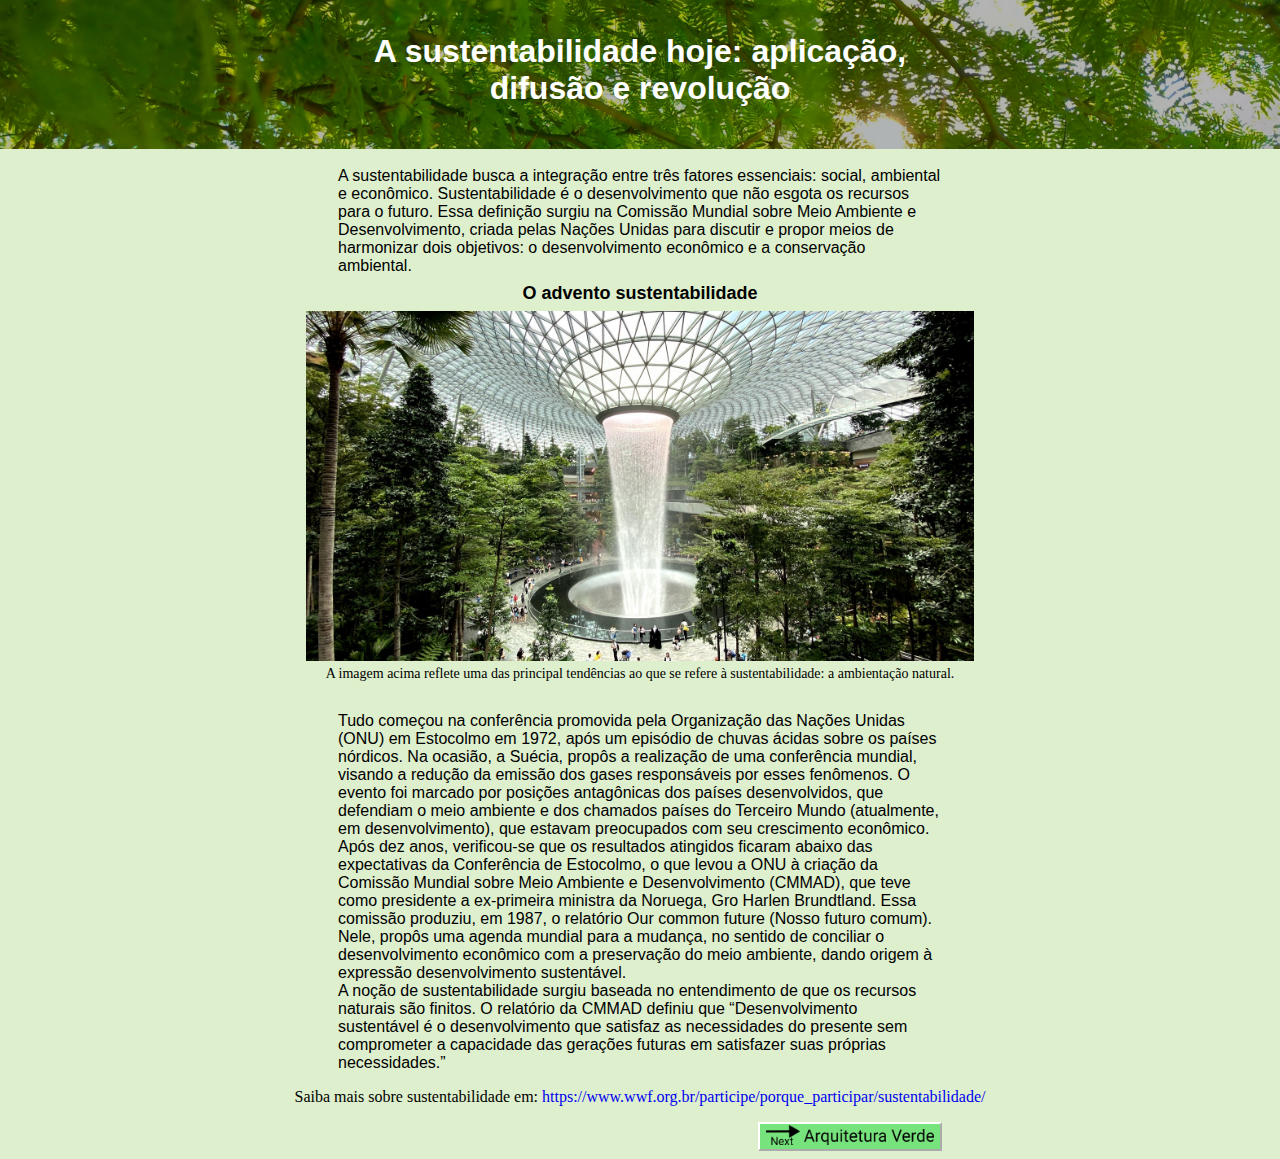
<file: index.html>
<!DOCTYPE html>
<html lang="pt-br">

<head>
    <link rel="stylesheet" type="text/css" href="./CSS/main.css">
    <link rel="shortcut icon" href="./img/icone3.png" type="image/x-icon">
    <meta charset="utf-8" />
    <title>Sustentabilidade hoje</title>
</head>

<body>
    <figure class="imagem"><img src="./img/fundo.jpg" style="width:100%"></figure>
    <h1 class="titulo">A sustentabilidade hoje: aplicação,<br> difusão e revolução</h1>
    <p class="texto" align="left">A sustentabilidade busca a integração entre três fatores essenciais:
        social, ambiental e econômico. Sustentabilidade é o desenvolvimento que não esgota os recursos para o futuro.
        Essa definição
        surgiu na Comissão Mundial sobre Meio Ambiente e Desenvolvimento, criada pelas Nações Unidas para
        discutir e propor meios de harmonizar dois objetivos: o desenvolvimento econômico e a conservação
        ambiental.</p>
</body>

<body>
    <h2 class="subtitulo">O advento sustentabilidade</h2>
    <img class="imagem1" src="./img/aeroporto-min.jpg" alt="Jewel Changi Airport de Singapura"
        title="Jewel Changi Airport">
    <p class="descrição">A imagem acima reflete uma das principal tendências ao que se refere à sustentabilidade: a
        ambientação natural.</p>
    <p class="texto1" align="left">Tudo começou na conferência promovida pela Organização das Nações Unidas (ONU) em
        Estocolmo em 1972, após um episódio de chuvas ácidas sobre os países nórdicos. Na ocasião, a Suécia, propôs a realização de uma conferência
        mundial, visando a redução da emissão dos gases responsáveis por esses fenômenos. O evento foi marcado por posições antagônicas
        dos países desenvolvidos, que defendiam o meio ambiente e dos chamados países do Terceiro Mundo
        (atualmente, em desenvolvimento), que estavam preocupados com seu crescimento econômico.<br>Após dez anos,
        verificou-se que os resultados atingidos ficaram abaixo das expectativas da Conferência de Estocolmo, o que levou a ONU à criação da Comissão Mundial
        sobre Meio Ambiente e Desenvolvimento (CMMAD), que teve como presidente a ex-primeira ministra da Noruega, Gro
        Harlen Brundtland. Essa comissão produziu, em 1987, o relatório Our common future (Nosso futuro comum). Nele, propôs uma agenda mundial para a
        mudança, no sentido de conciliar o desenvolvimento econômico com a preservação do meio ambiente, dando origem à expressão
        desenvolvimento sustentável.<br>A noção de sustentabilidade surgiu baseada no entendimento de que os recursos
        naturais são finitos. O relatório da CMMAD definiu que “Desenvolvimento sustentável é o desenvolvimento que
        satisfaz as necessidades do presente sem comprometer a capacidade das gerações futuras em satisfazer suas próprias necessidades.”</p>
    <p class="link1">Saiba mais sobre sustentabilidade em:
        <a class="link12" href="https://www.wwf.org.br/participe/porque_participar/sustentabilidade/"
            target="blank">https://www.wwf.org.br/participe/porque_participar/sustentabilidade/</a>
    </p>

    <a href="arquitetura.html">
        <button class="b3"><img class="image" src="./img/next.png">
            <img class="arq" src="img/arq.png">
        </button>
    </a>


</body>

</html>
</file>
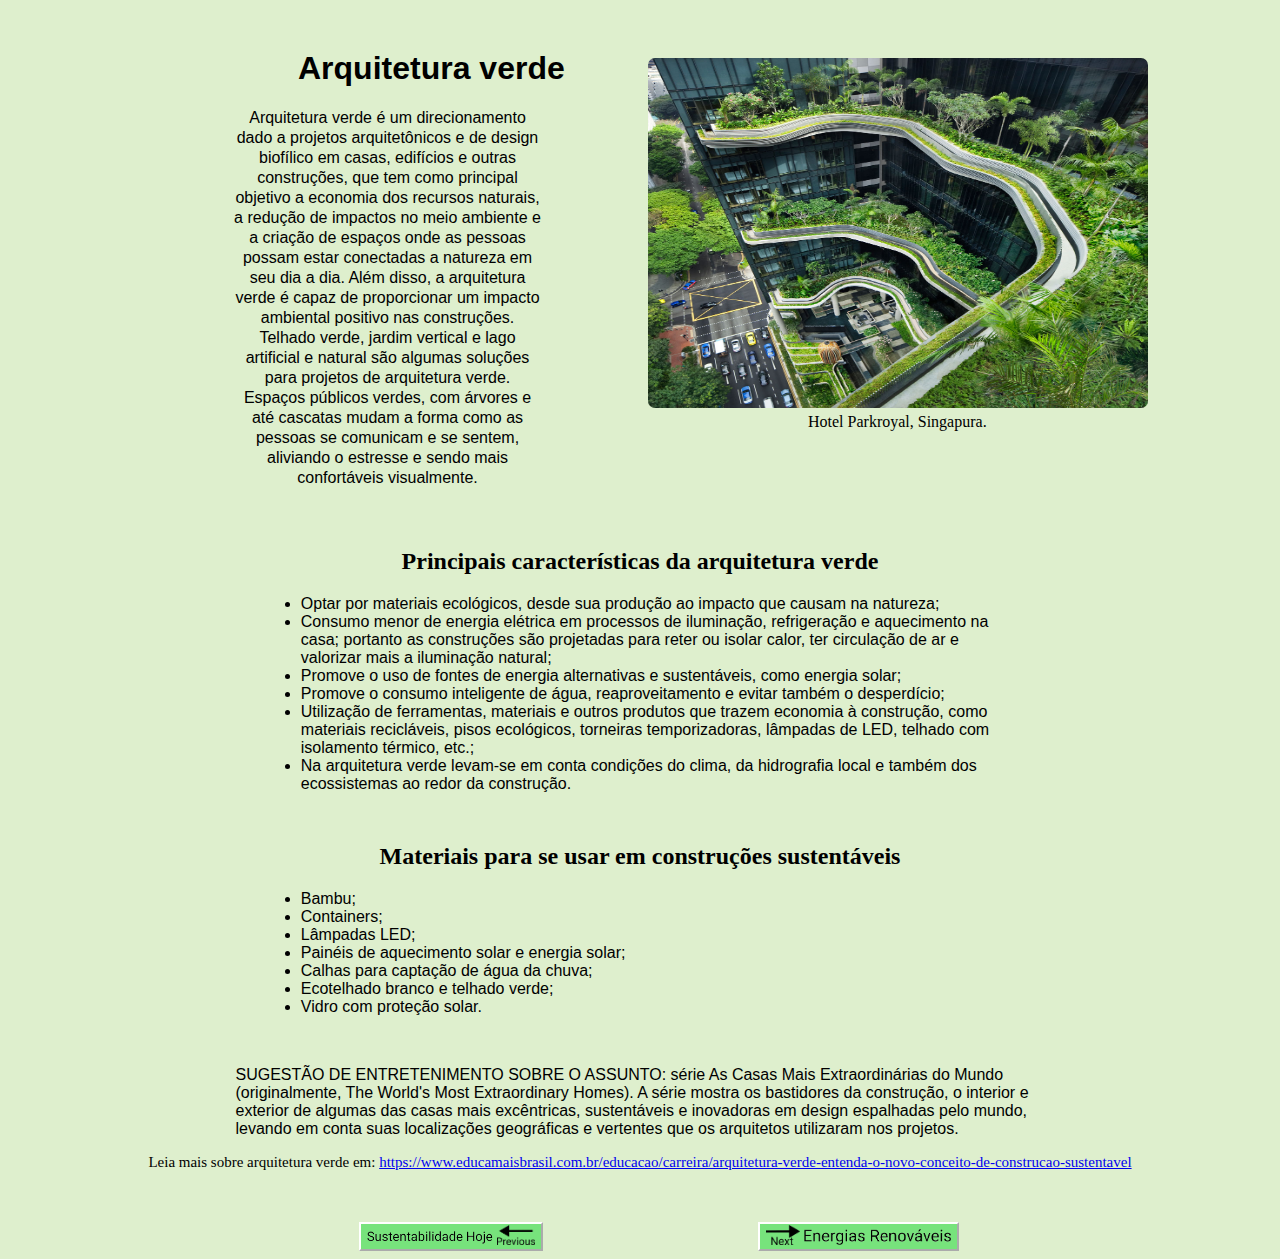
<file: arquitetura.html>
<!DOCTYPE html>
<html lang="pt-br">

<head>
    <link rel="stylesheet" type="text/css" href="./CSS/main.css">
    <link rel="shortcut icon" href="./img/icone3.png" type="image/x-icon">
    <meta charset="utf-8" />
    <title>Arquitetura verde</title>
</head>

<body>
    <h1 class="subtitulo2">Arquitetura verde</h2>
        <img class="imagem2" src="./img/arquitetura-verde-jardins-suspensos.jpg" alt="Hotel Parkroyal, Singapura."
            title="Jardins suspensos, Hotel Parkroyal."></img>
        <p class="descrição2">Hotel Parkroyal, Singapura.</p>
        <p class="texto2">Arquitetura verde é um direcionamento dado a projetos arquitetônicos e de design biofílico em
            casas, edifícios e
            outras construções, que tem como principal objetivo a economia dos recursos naturais, a redução de impactos
            no meio ambiente e a criação de espaços onde as pessoas
            possam estar conectadas a natureza em seu dia a dia. Além disso, a arquitetura verde é capaz de proporcionar
            um impacto ambiental positivo nas construções.
            Telhado verde, jardim vertical e lago artificial e natural são algumas soluções para projetos de arquitetura
            verde.
            Espaços públicos verdes, com árvores e até cascatas mudam a forma como as pessoas se comunicam e se sentem,
            aliviando o estresse e sendo mais confortáveis visualmente.</p>
        <h2 class="subtitulo3">Principais características da arquitetura verde</h2>
        <ul class="lista1">
            <li>Optar por materiais ecológicos, desde sua produção ao impacto que causam na natureza;</li>
            <li>Consumo menor de energia elétrica em processos de iluminação, refrigeração e aquecimento na casa;
                portanto as construções são projetadas para reter ou isolar calor, ter circulação de ar e valorizar mais
                a iluminação natural;</li>
            <li>Promove o uso de fontes de energia alternativas e sustentáveis, como energia solar;</li>
            <li>Promove o consumo inteligente de água, reaproveitamento e evitar também o desperdício;</li>
            <li>Utilização de ferramentas, materiais e outros produtos que trazem economia à construção, como materiais
                recicláveis, pisos ecológicos, torneiras temporizadoras, lâmpadas de LED, telhado com isolamento
                térmico, etc.;</li>
            <li>Na arquitetura verde levam-se em conta condições do clima, da hidrografia local e também dos
                ecossistemas ao redor da construção.</li>
        </ul>

        <h2 class="subtitulo4">Materiais para se usar em construções sustentáveis</h2>
        <ul class="lista2">
            <li>Bambu;</li>
            <li>Containers;</li>
            <li>Lâmpadas LED;</li>
            <li>Painéis de aquecimento solar e energia solar;</li>
            <li>Calhas para captação de água da chuva;</li>
            <li>Ecotelhado branco e telhado verde;</li>
            <li>Vidro com proteção solar.</li>
        </ul>

        <p class="sugestao1">SUGESTÃO DE ENTRETENIMENTO SOBRE O ASSUNTO: série As Casas Mais Extraordinárias do Mundo
            (originalmente, The World's Most Extraordinary Homes). A série mostra os
            bastidores da construção, o interior e exterior de algumas das casas mais excêntricas, sustentáveis e
            inovadoras em design espalhadas pelo mundo, levando em conta suas localizações geográficas e
            vertentes que os arquitetos utilizaram nos projetos.</p>
        <p class="texto5">Leia mais sobre arquitetura verde em: <a
                href="https://www.educamaisbrasil.com.br/educacao/carreira/arquitetura-verde-entenda-o-novo-conceito-de-construcao-sustentavel"
                target="blank">https://www.educamaisbrasil.com.br/educacao/carreira/arquitetura-verde-entenda-o-novo-conceito-de-construcao-sustentavel
            </a>
        </p>
        </br>
        </br>
        <a href="energia.html">
            <button class="b3"><img class="image" src="./img/next.png">
                <img class="energia" src="./img/energia.png">
            </button>
        </a>
        <a href="index.html">
            <button class="b2">
                <img class="arq" src="./img/sustentabilidade.png">
                <img class="image" src="./img/previous.png">
            </button>
        </a>
</body>

</html>
</file>
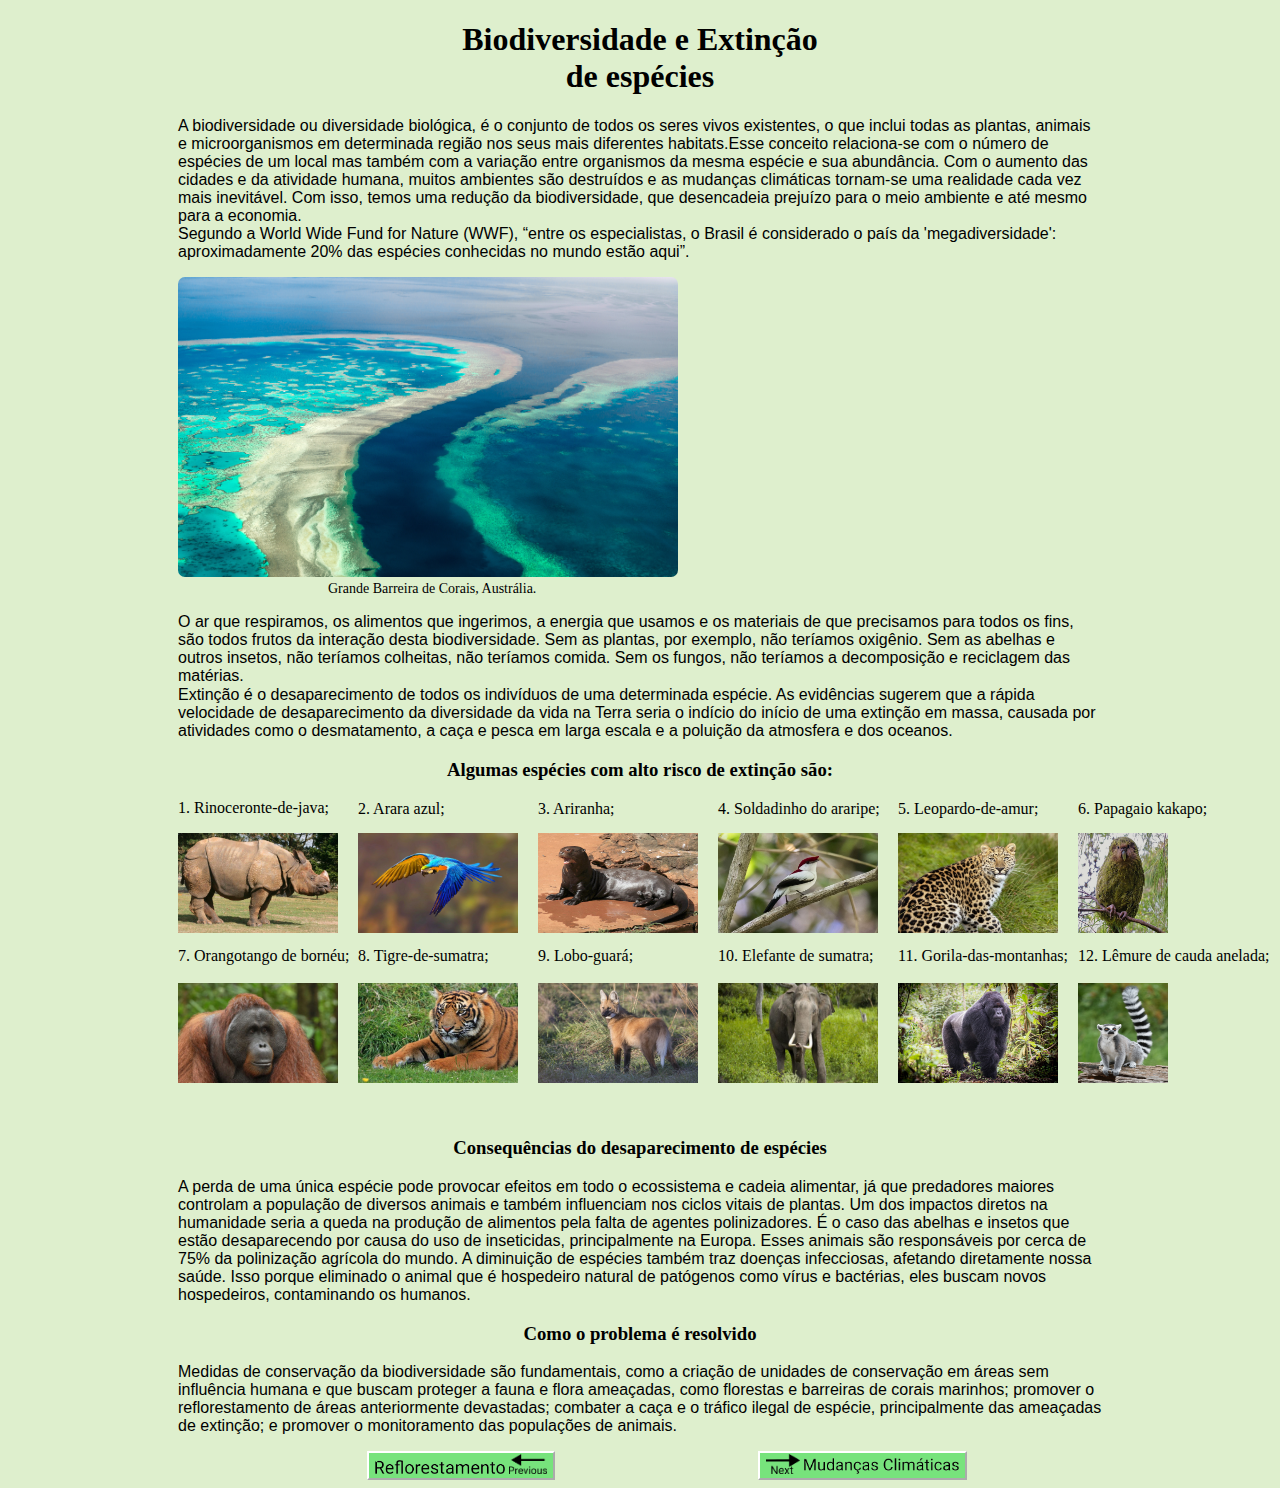
<file: biodiversidade.html>
<!DOCTYPE html>
<html lang="pt-br">

<head>
    <link rel="stylesheet" type="text/css" href="./CSS/main.css">
    <link rel="shortcut icon" href="./img/icone3.png" type="image/x-icon">
    <meta charset="utf-8" />
    <title>Biodiversidade</title>
</head>

<body>
    <h1 class="titulo2">Biodiversidade e Extinção </br> de espécies</h1>

    <p class="texto3">A biodiversidade ou diversidade biológica, é o conjunto de todos os seres vivos existentes, o que
        inclui todas as plantas, animais e microorganismos em determinada região nos seus mais diferentes habitats.Esse
        conceito relaciona-se com o número de espécies de um local mas também com a variação entre organismos da mesma
        espécie e sua abundância.
        Com o aumento das cidades e da atividade humana, muitos ambientes são destruídos e as mudanças climáticas
        tornam-se uma realidade cada vez mais inevitável. Com isso, temos uma redução da biodiversidade, que desencadeia
        prejuízo para o meio ambiente e até mesmo para a economia.
        </br>Segundo a World Wide Fund for Nature (WWF), “entre os especialistas, o Brasil é considerado o país da
        'megadiversidade': aproximadamente 20% das espécies conhecidas no mundo estão aqui”.
    </p>

    <img class="barreira" src="./img/grande-barreira.jpg">

    <p class="descrição11">Grande Barreira de Corais, Austrália.</p>

    <iframe class="video3" width="560" height="315" src="https://www.youtube.com/embed/o6aLeHxP9cQ"
        title="YouTube video player" frameborder="0"
        allow="accelerometer; autoplay; clipboard-write; encrypted-media; gyroscope; picture-in-picture"
        allowfullscreen>
    </iframe>

    <p class="texto3">O ar que respiramos, os alimentos que ingerimos, a energia que usamos e os materiais de que
        precisamos para todos
        os fins, são todos frutos da interação desta biodiversidade. Sem as plantas, por exemplo, não teríamos oxigênio.
        Sem as abelhas e outros insetos, não teríamos colheitas, não teríamos comida. Sem os fungos, não teríamos a
        decomposição e reciclagem das matérias.
    </p>

    <p class="texto32">
        Extinção é o desaparecimento de todos os indivíduos de uma determinada espécie. As evidências sugerem que a
        rápida velocidade de desaparecimento da diversidade da vida na Terra seria o indício do início de uma extinção
        em massa, causada por atividades como o desmatamento, a caça e pesca em larga escala e a poluição da atmosfera e
        dos oceanos.
    </p>

    <h3 class="titulo2">Algumas espécies com alto risco de extinção são:</h3>
    <p class="nome1">1. Rinoceronte-de-java;</p>
    <img class="animal1" src="./img/rinoceronte-de-java.jpg">
    <p class="nome2">2. Arara azul;</p>
    <img class="animal2" src="./img/arara-azul.jpg">
    <p class="nome3">3. Ariranha;</p>
    <img class="animal3" src="./img/ariranha.jpg">
    <p class="nome4">4. Soldadinho do araripe;</p>
    <img class="animal4" src="./img/soldadinho-do-araripe.jpg">
    <p class="nome5">5. Leopardo-de-amur;</p>
    <img class="animal5" src="./img/leopardo-amur.jpg">
    <p class="nome6">6. Papagaio kakapo;</p>
    <img class="animal6" src="./img/kakapo.png">
    <p class="nome7">7. Orangotango de bornéu;</p>
    <img class="animal7" src="./img/orangotango-de-bornéu.jpg">
    <p class="nome8">8. Tigre-de-sumatra;</p>
    <img class="animal8" src="./img/tigre-de-sumatra.jpeg">
    <p class="nome9">9. Lobo-guará;</p>
    <img class="animal9" src="./img/lobo-guara.jpg">
    <p class="nome10">10. Elefante de sumatra;</p>
    <img class="animal10" src="./img/elefante-de-sumatra.jpg">
    <p class="nome11">11. Gorila-das-montanhas;</p>
    <img class="animal11" src="./img/gorila-da-montanha.jpg">
    <p class="nome12">12. Lêmure de cauda anelada;</p>
    <img class="animal12" src="./img/lemure.jpg">

    <h3 class="titulo4">Consequências do desaparecimento de espécies</h3>
    <p class="texto3">A perda de uma única espécie pode provocar efeitos em todo o ecossistema e cadeia alimentar, já
        que predadores maiores controlam a população de diversos animais e também influenciam nos ciclos vitais de
        plantas. Um dos impactos diretos na humanidade seria a queda na produção de alimentos pela falta de agentes
        polinizadores. É o caso das abelhas e insetos que estão desaparecendo por causa do uso de inseticidas,
        principalmente na Europa. Esses
        animais são responsáveis por cerca de 75% da polinização agrícola do mundo.
        A diminuição de espécies também traz doenças infecciosas, afetando diretamente nossa saúde. Isso porque
        eliminado o animal que é hospedeiro natural de patógenos como vírus e bactérias, eles buscam novos hospedeiros,
        contaminando os humanos.
    </p>

    <h3 class="titulo5">Como o problema é resolvido</h3>
    <p class="texto3">Medidas de conservação da biodiversidade são fundamentais, como a criação de unidades de
        conservação em áreas sem influência
        humana e que buscam proteger a fauna e flora ameaçadas, como florestas e barreiras de corais marinhos; promover
        o reflorestamento de áreas anteriormente devastadas; combater a
        caça e o tráfico ilegal de espécie, principalmente das ameaçadas de extinção; e promover o monitoramento das
        populações de animais.
    </p>
    <a href="mudanças climáticas.html">
        <button class="b3"><img class="image" src="./img/next.png">
            <img class="mudanças" src="./img/mudanças.png">
        </button>
    </a>
    <a href="reflorestamento.html">
        <button class="b2">
            <img class="reflorestamento1" src="./img/reflorestamento.png">
            <img class="image" src="./img/previous.png">
        </button>
    </a>

</body>

</html>
</file>
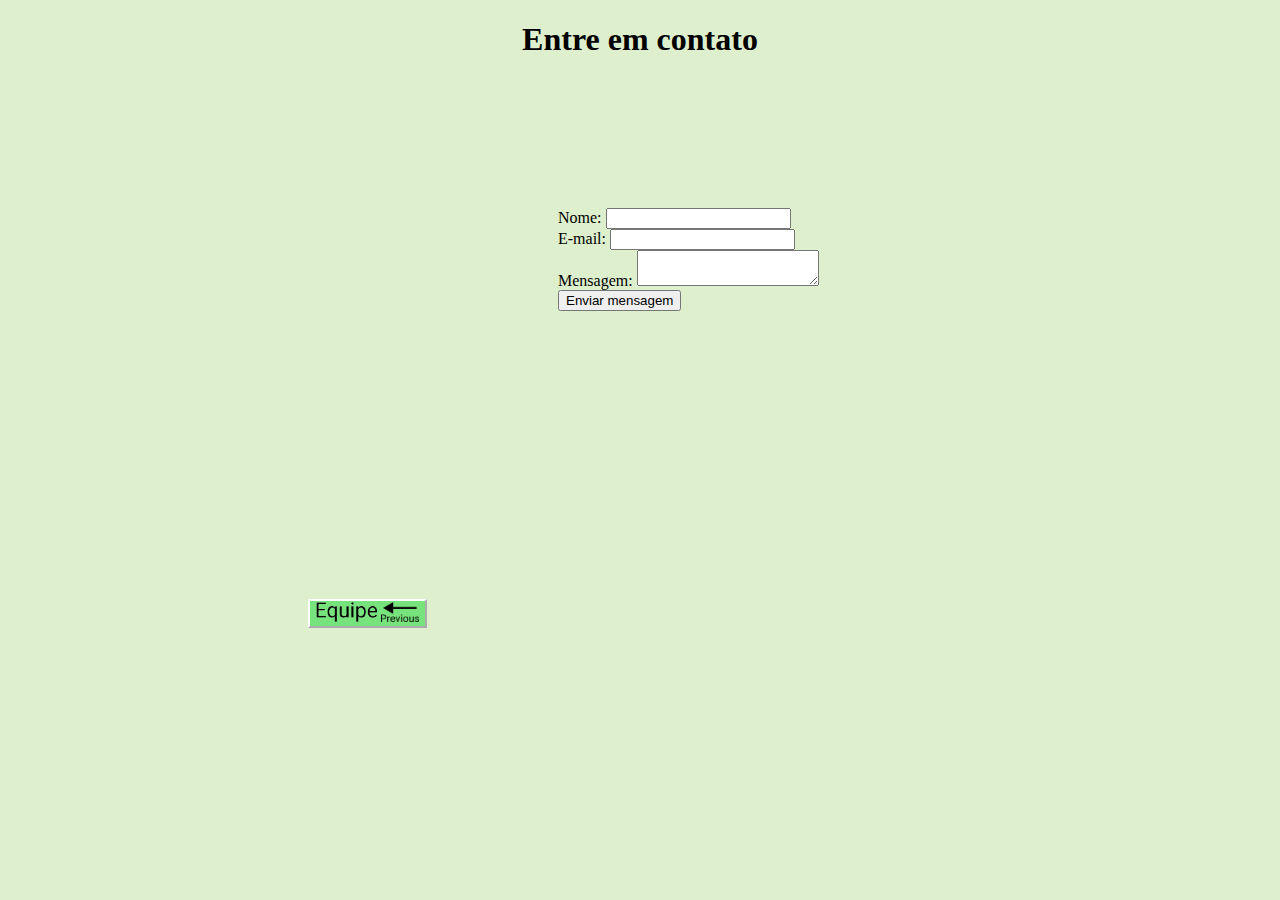
<file: contatos.html>
<!DOCTYPE html>
<html lang="pt-br">

<head>
    <link rel="stylesheet" type="text/css" href="./CSS/main.css">
    <link rel="shortcut icon" href="./img/icone3.png" type="image/x-icon">
    <meta charset="utf-8" />
    <title>Contatos</title>
</head>

<body>
    <h1 class="titulo2">Entre em contato</h1>
    <form class="formulario" action="https://formspree.io/xpzowqnw" method="post">
        <div>
            <label for="nome">Nome:</label>
            <input name="nome" type="text" />
        </div>
        <div>
            <label for="email">E-mail:</label>
            <input name="email" type="email" />
        </div>
        <div>
            <label for="msg">Mensagem:</label>
            <textarea name="mensagem"></textarea>
        </div>
        <button type="submit">Enviar mensagem</button>
    </form>
    <br><br><br><br><br><br><br><br><br><br><br><br><br><br><br><br>
    <a href="equipe.html">
        <button class="b21">
            <img class="equipe" src="./img/equipe.png">
            <img class="image" src="./img/previous.png">
        </button>
    </a>

</body>
</file>
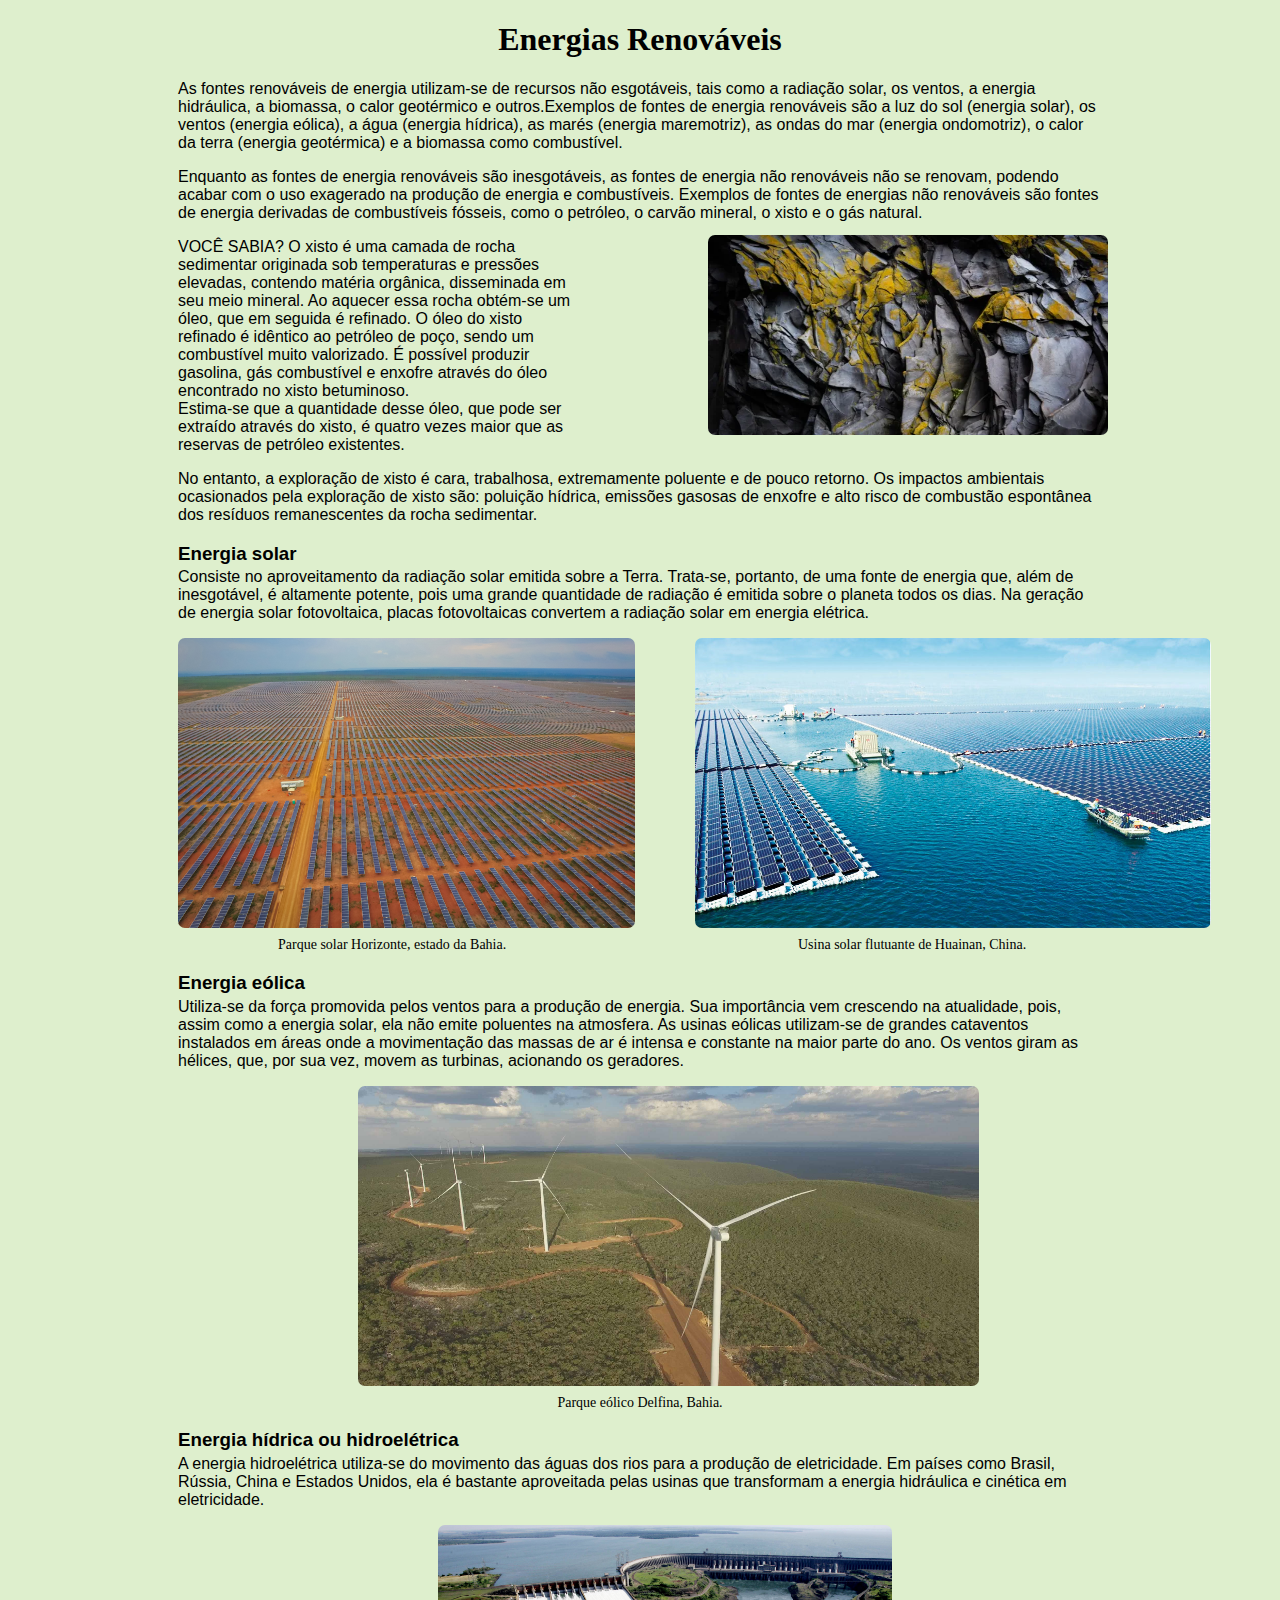
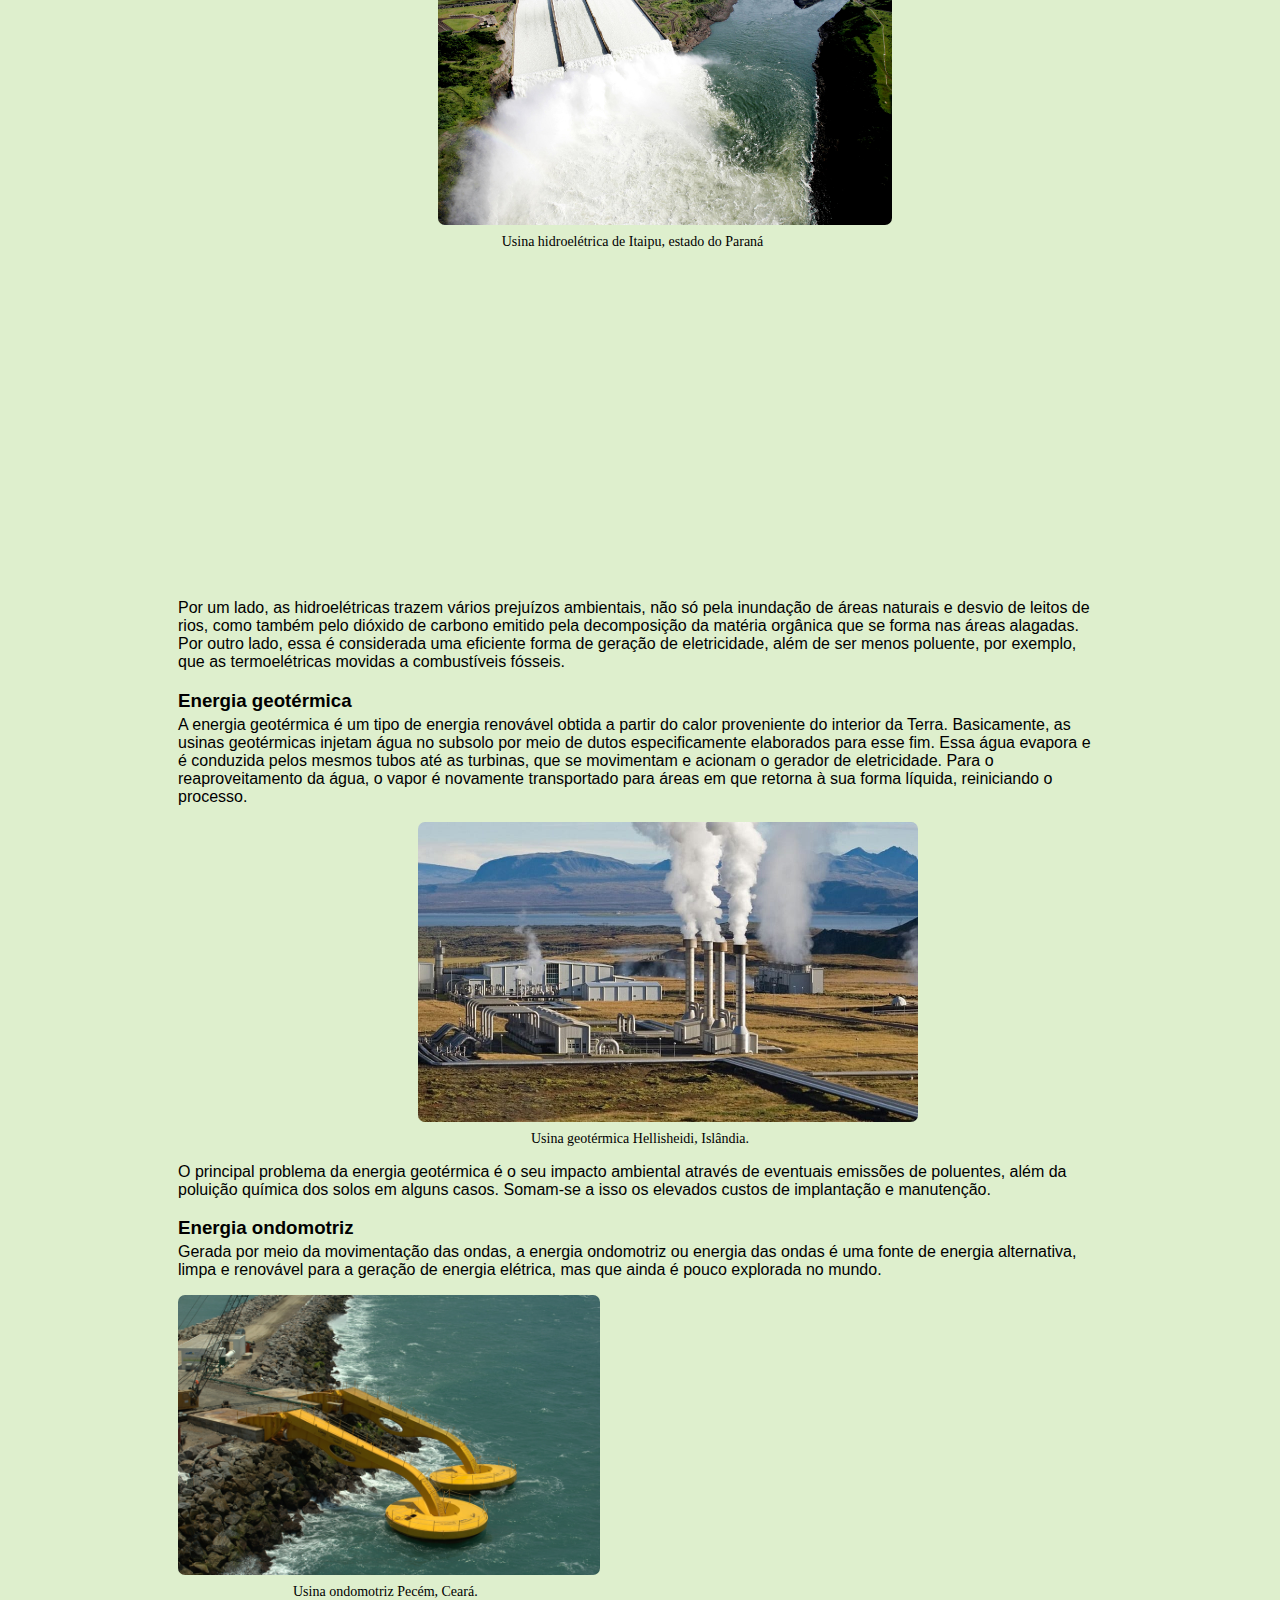
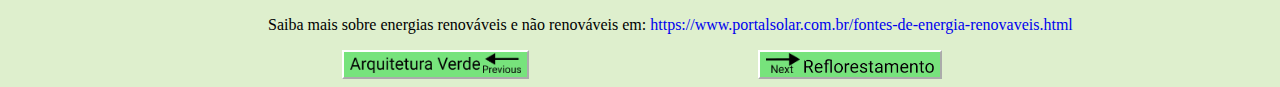
<file: energia.html>
<!DOCTYPE html>
<html lang="pt-br">

<head>
    <link rel="stylesheet" type="text/css" href="./CSS/main.css">
    <link rel="shortcut icon" href="./img/icone3.png" type="image/x-icon">
    <meta charset="utf-8" />
    <title>Energias Renováveis</title>
</head>

<body>
    <h1 class="titulo2">Energias Renováveis</h1>

    <p class="texto3">As fontes renováveis de energia utilizam-se de recursos não esgotáveis, tais como a radiação
        solar, os ventos, a
        energia hidráulica, a biomassa, o calor geotérmico e outros.Exemplos de fontes de energia renováveis são a luz
        do sol (energia solar), os ventos (energia eólica), a água (energia hídrica), as marés (energia maremotriz), as
        ondas do mar (energia ondomotriz), o calor da terra (energia geotérmica) e a biomassa como combustível.</p>

    <p class="texto3">Enquanto as fontes de energia renováveis são inesgotáveis, as fontes de energia não renováveis não
        se renovam,
        podendo acabar com o uso exagerado na produção de energia e combustíveis.
        Exemplos de fontes de energias não renováveis são fontes de energia derivadas de combustíveis fósseis, como o
        petróleo, o carvão mineral, o xisto e o gás natural.</p>

    <img class="xisto" src="./img/xisto.webp">

    <p class="texto31">VOCÊ SABIA? O xisto é uma camada de rocha sedimentar originada sob temperaturas e pressões
        elevadas, contendo
        matéria orgânica, disseminada em seu meio mineral. Ao aquecer essa rocha obtém-se um óleo, que em seguida é
        refinado. O óleo do xisto refinado é idêntico ao petróleo de poço, sendo um combustível muito valorizado. É
        possível produzir gasolina, gás combustível e enxofre através do óleo encontrado no xisto betuminoso.
        </br>Estima-se que a quantidade desse óleo, que pode ser extraído através do xisto, é quatro vezes maior que as
        reservas de petróleo existentes.</p>

    <p class="texto3">No entanto, a exploração de xisto é cara, trabalhosa, extremamente poluente e de pouco retorno.
        Os impactos ambientais ocasionados pela exploração de xisto são: poluição hídrica, emissões gasosas de enxofre e
        alto risco de combustão espontânea dos resíduos remanescentes da rocha sedimentar.</p>

    <h3 class="titulo3">Energia solar</h3>

    <p class="texto32">Consiste no aproveitamento da radiação solar emitida sobre a Terra. Trata-se, portanto, de uma
        fonte de energia
        que, além de inesgotável, é altamente potente, pois uma grande quantidade de radiação é emitida sobre o planeta
        todos os dias. Na geração de energia solar fotovoltaica, placas fotovoltaicas convertem a radiação solar em
        energia elétrica.</p>

    <img class="horizonte" src="./img/parque-solar-horizonte.jpg">

    <img class="flutuante" src="./img/usina-solar-flutuante.jpg">

    <p class="descrição3">Parque solar Horizonte, estado da Bahia.</p>
    <p class="descrição4">Usina solar flutuante de Huainan, China.</p>

    <h3 class="titulo3">Energia eólica</h3>

    <p class="texto32">Utiliza-se da força promovida pelos ventos para a produção de energia. Sua importância vem
        crescendo na
        atualidade, pois, assim como a energia solar, ela não emite poluentes na atmosfera. As usinas eólicas
        utilizam-se de grandes cataventos instalados em áreas onde a movimentação das massas de ar é intensa e constante
        na maior parte do ano. Os ventos giram as hélices, que, por sua vez, movem as turbinas, acionando os geradores.
    </p>

    <img class="eolico" src="./img/parque-eolico-delfina.jpg">

    <p class="descrição5">Parque eólico Delfina, Bahia.</p>

    <h3 class="titulo3">Energia hídrica ou hidroelétrica</h3>

    <p class="texto32">A energia hidroelétrica utiliza-se do movimento das águas dos rios para a produção de
        eletricidade. Em países
        como Brasil, Rússia, China e Estados Unidos, ela é bastante aproveitada pelas usinas que transformam a energia
        hidráulica e cinética em eletricidade. </p>

    <img class="itaipu" src="./img/itaipu-foto.jpg">

    <p class="descrição6">Usina hidroelétrica de Itaipu, estado do Paraná</p>

    <iframe class="video1" width="560" height="315" src="https://www.youtube.com/embed/48IlepuOvLw"
        title="YouTube video player" frameborder="0"
        allow="accelerometer; autoplay; clipboard-write; encrypted-media; gyroscope; picture-in-picture"
        allowfullscreen></iframe>

    <p class="texto3">Por um lado, as hidroelétricas trazem vários prejuízos ambientais, não só pela inundação de áreas
        naturais e
        desvio de leitos de rios, como também pelo dióxido de carbono emitido pela decomposição da matéria orgânica que
        se forma nas áreas alagadas. Por outro lado, essa é considerada uma eficiente forma de geração de eletricidade,
        além de ser menos poluente, por exemplo, que as termoelétricas movidas a combustíveis fósseis.</p>

    <h3 class="titulo3">Energia geotérmica</h3>

    <p class="texto32">A energia geotérmica é um tipo de energia renovável obtida a partir do calor proveniente do
        interior da Terra.
        Basicamente, as usinas geotérmicas injetam água no subsolo por meio de dutos especificamente elaborados para
        esse fim. Essa água evapora e é conduzida pelos mesmos tubos até as turbinas, que se movimentam e acionam o
        gerador de eletricidade. Para o reaproveitamento da água, o vapor é novamente transportado para áreas em que
        retorna à sua forma líquida, reiniciando o processo.
    </p>

    <img class="geotermica" src="./img/usina-geotermica.jpg">

    <p class="descrição7">Usina geotérmica Hellisheidi, Islândia.</p>

    <p class="texto3">O principal problema da energia geotérmica é o seu impacto ambiental através de eventuais emissões
        de poluentes,
        além da poluição química dos solos em alguns casos. Somam-se a isso os elevados custos de implantação e
        manutenção.</p>

    <h3 class="titulo3">Energia ondomotriz</h3>

    <p class="texto32">Gerada por meio da movimentação das ondas, a energia ondomotriz ou energia das ondas é uma fonte
        de energia
        alternativa, limpa e renovável para a geração de energia elétrica, mas que ainda é pouco explorada no mundo.</p>

    <img class="pecem" src="./img/usina-Pecem.jpg">

    <p class="descrição8">Usina ondomotriz Pecém, Ceará.</p>

    <iframe class="video2" width="560" height="315" src="https://www.youtube.com/embed/KWeeVygrfHo"
        title="YouTube video player" frameborder="0"
        allow="accelerometer; autoplay; clipboard-write; encrypted-media; gyroscope; picture-in-picture"
        allowfullscreen></iframe>

    <p class="link">Saiba mais sobre energias renováveis e não renováveis em: <a class="link12"
            href="https://www.portalsolar.com.br/fontes-de-energia-renovaveis.html"
            target="blank">https://www.portalsolar.com.br/fontes-de-energia-renovaveis.html</a>
    </p>
    <a href="reflorestamento.html">
        <button class="b3"><img class="image" src="./img/next.png">
            <img class="reflorestamento1" src="./img/reflorestamento.png">
        </button>
    </a>
    <a href="arquitetura.html">
        <button class="b2">
            <img class="arq" src="./img/arq.png">
            <img class="image" src="./img/previous.png">
        </button>
    </a>

</body>

</html>
</file>
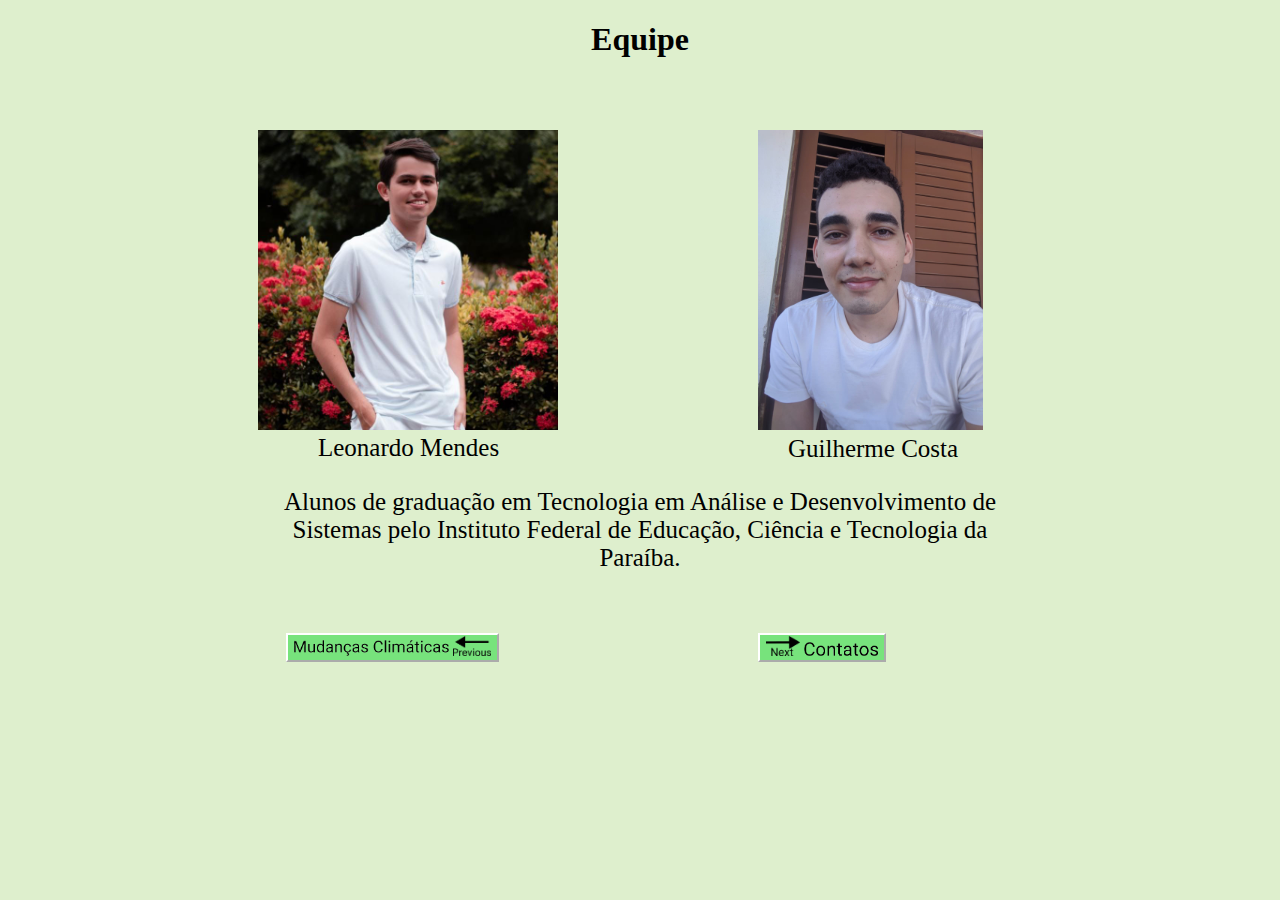
<file: equipe.html>
<!DOCTYPE html>
<html lang="pt-br">

<head>
    <link rel="stylesheet" type="text/css" href="./CSS/main.css">
    <link rel="shortcut icon" href="./img/icone3.png" type="image/x-icon">
    <meta charset="utf-8" />
    <title>Equipe</title>
</head>

<body>
    <h1 class="titulo2">Equipe</h1>
    <img class=contato1 src="./img/leonardo.jpeg">
    <img class=contato2 src="./img/guilherme.jpeg">
    <p class="nomecontato1">Leonardo Mendes</p>
    <p class="nomecontato2">Guilherme Costa</p>
    <p class="apr">Alunos de graduação em Tecnologia em Análise e Desenvolvimento de Sistemas pelo Instituto Federal de
        Educação,
        Ciência e Tecnologia da Paraíba.
    </p>
    <br><br>
    <a href="contatos.html">
        <button class="b3"><img class="image" src="./img/next.png">
            <img class="contatos" src="./img/contatos.png">
        </button>
    </a>
    <a href=" mudanças climáticas.html">
        <button class="b2">
            <img class="mudanças" src="./img/mudanças.png">
            <img class="image" src="./img/previous.png">
        </button>
    </a>

</body>
</file>
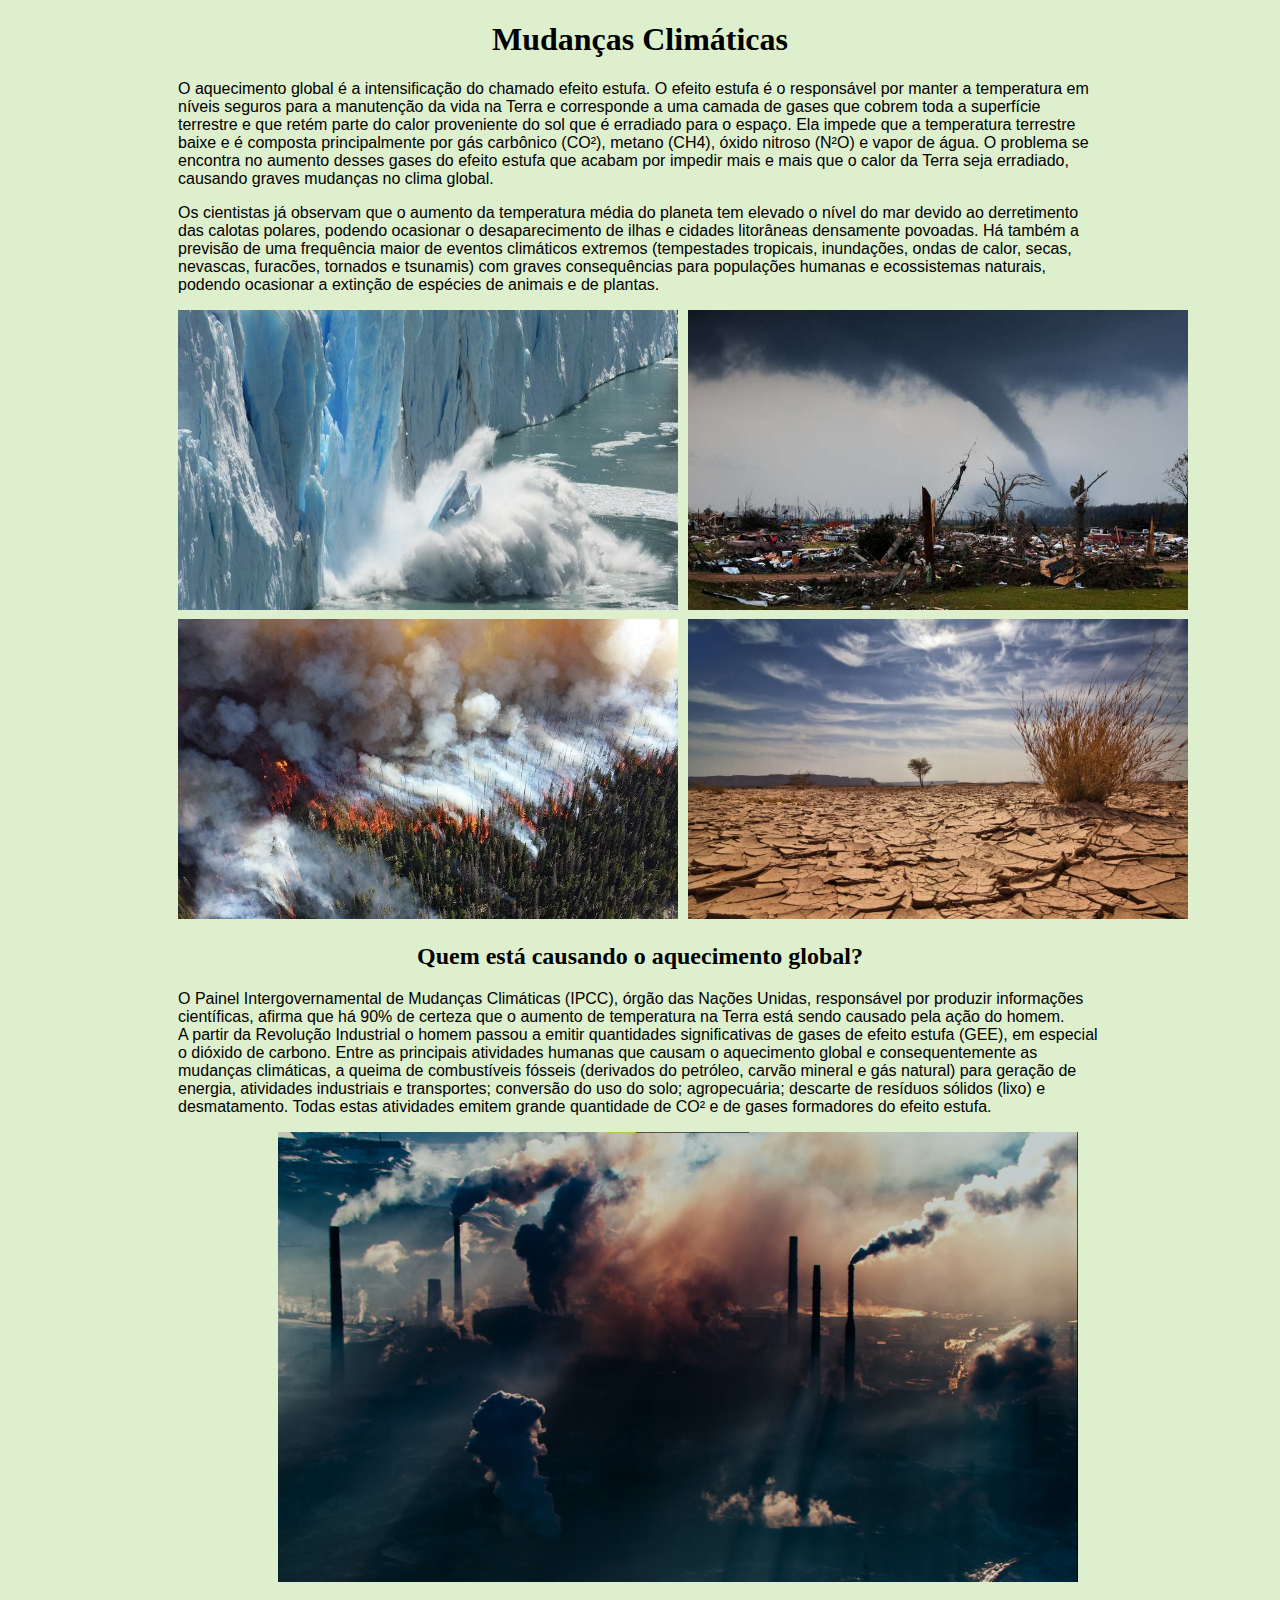
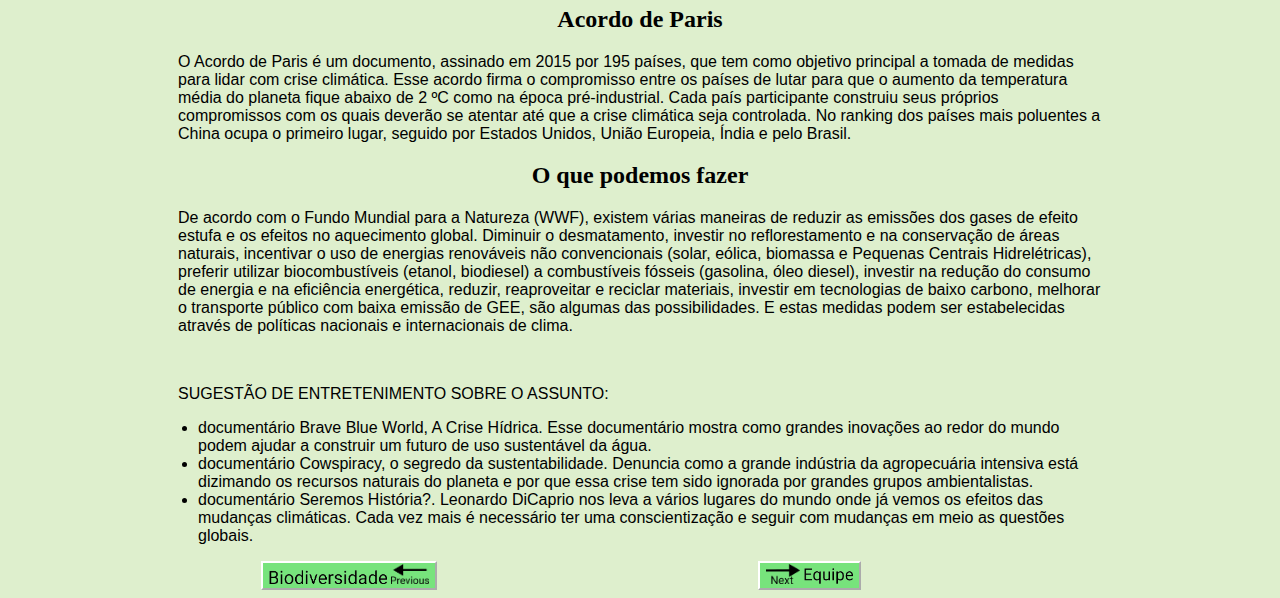
<file: mudanças climáticas.html>
<!DOCTYPE html>
<html lang="pt-br">

<head>
    <link rel="stylesheet" type="text/css" href="./CSS/main.css">
    <link rel="shortcut icon" href="./img/icone3.png" type="image/x-icon">
    <meta charset="utf-8" />
    <title>Mudanças Climáticas</title>
</head>

<body>
    <h1 class="titulo2">Mudanças Climáticas</h1>
    <p class="texto3">O aquecimento global é a intensificação do chamado efeito estufa. O efeito estufa é o responsável
        por manter a
        temperatura em níveis seguros para a manutenção da vida na Terra e corresponde a uma camada de gases que cobrem
        toda a superfície terrestre e que retém parte do calor proveniente do sol que é erradiado para o espaço. Ela
        impede que a temperatura terrestre baixe e é composta principalmente por gás carbônico (CO²), metano (CH4),
        óxido nitroso (N²O) e vapor de água.
        O problema se encontra no aumento desses gases do efeito estufa que acabam por impedir mais e mais que o calor
        da Terra seja erradiado, causando graves mudanças no clima global.
    </p>

    <p class="texto3">Os cientistas já observam que o aumento da temperatura média do planeta tem elevado o nível do mar
        devido ao
        derretimento das calotas polares, podendo ocasionar o desaparecimento de ilhas e cidades litorâneas densamente
        povoadas. Há também a previsão de uma frequência maior de eventos climáticos extremos (tempestades tropicais,
        inundações, ondas de calor, secas, nevascas, furacões, tornados e tsunamis) com graves consequências para
        populações humanas e ecossistemas naturais, podendo ocasionar a extinção de espécies de animais e de plantas.
    </p>
    <img class="derretimento" src="./img/derretimento.jpg">
    <img class="tornado" src="./img/tornado.jpg">
    <img class="queimada1" src="./img/queimada2.jpg">
    <img class="seca" src="./img/seca.jpg">
    <h2 class="titulo2">Quem está causando o aquecimento global?</h2>
    <p class="texto3">O Painel Intergovernamental de Mudanças Climáticas (IPCC), órgão das Nações Unidas, responsável
        por produzir informações científicas, afirma que há 90% de certeza que o aumento de temperatura na Terra está
        sendo causado pela ação do homem.</br>
        A partir da Revolução Industrial o homem passou a emitir quantidades significativas de gases de efeito estufa
        (GEE), em especial o dióxido de carbono.
        Entre as principais atividades humanas que causam o aquecimento global e consequentemente as mudanças
        climáticas, a queima de combustíveis fósseis (derivados do petróleo, carvão mineral e gás natural) para geração
        de energia, atividades industriais e transportes; conversão do uso do solo; agropecuária; descarte de resíduos
        sólidos (lixo) e desmatamento. Todas estas atividades emitem grande quantidade de CO² e de gases formadores do
        efeito estufa.
    </p>
    <img class="poluição" src="./img/poluição.png">
    <h2 class="titulo2">Acordo de Paris</h2>
    <p class="texto3">O Acordo de Paris é um documento, assinado em 2015 por 195 países, que tem como objetivo principal
        a tomada de medidas para lidar com crise climática. Esse acordo firma o compromisso entre os países de lutar
        para que o aumento da temperatura média do planeta fique abaixo de 2 ºC como na época pré-industrial. Cada país
        participante construiu seus próprios compromissos com os quais deverão se atentar até que a crise climática seja
        controlada. No ranking dos países mais poluentes a China ocupa o primeiro lugar, seguido por Estados Unidos,
        União Europeia, Índia e pelo Brasil.
    </p>
    <h2 class="titulo2">O que podemos fazer</h2>
    <p class="texto3">De acordo com o Fundo Mundial para a Natureza (WWF), existem várias maneiras de reduzir as
        emissões dos gases de efeito estufa e os efeitos no aquecimento global. Diminuir o desmatamento, investir no
        reflorestamento e na conservação de áreas naturais, incentivar o uso de energias renováveis não convencionais
        (solar, eólica, biomassa e Pequenas Centrais Hidrelétricas), preferir utilizar biocombustíveis (etanol,
        biodiesel) a combustíveis fósseis (gasolina, óleo diesel), investir na redução do consumo de energia e na
        eficiência energética, reduzir, reaproveitar e reciclar materiais, investir em tecnologias de baixo carbono,
        melhorar o transporte público com baixa emissão de GEE, são algumas das possibilidades. E estas medidas podem
        ser estabelecidas através de políticas nacionais e internacionais de clima.
    </p>
    </br>
    <p class="texto3">SUGESTÃO DE ENTRETENIMENTO SOBRE O ASSUNTO:</p>
    <ul class="lista21">
        <li>documentário Brave Blue World, A Crise Hídrica. Esse documentário mostra como grandes inovações ao redor do
            mundo podem ajudar a construir um futuro de uso sustentável da água.
        </li>
        <li>documentário Cowspiracy, o segredo da sustentabilidade. Denuncia como a grande indústria da agropecuária
            intensiva está dizimando os recursos naturais do planeta e por que essa crise tem sido ignorada por grandes
            grupos ambientalistas.
        </li>
        <li>documentário Seremos História?. Leonardo DiCaprio nos leva a vários lugares do mundo onde já vemos os
            efeitos das mudanças climáticas. Cada vez mais é necessário ter uma conscientização e seguir com mudanças em
            meio as questões globais.
        </li>
    </ul>
    <a href="equipe.html">
        <button class="b3"><img class="image" src="./img/next.png">
            <img class="mudanças" src="./img/equipe.png">
        </button>
    </a>
    <a href="biodiversidade.html">
        <button class="b2">
            <img class="bio" src="./img/biodiversidade.png">
            <img class="image" src="./img/previous.png">
        </button>
    </a>

</body>
</file>
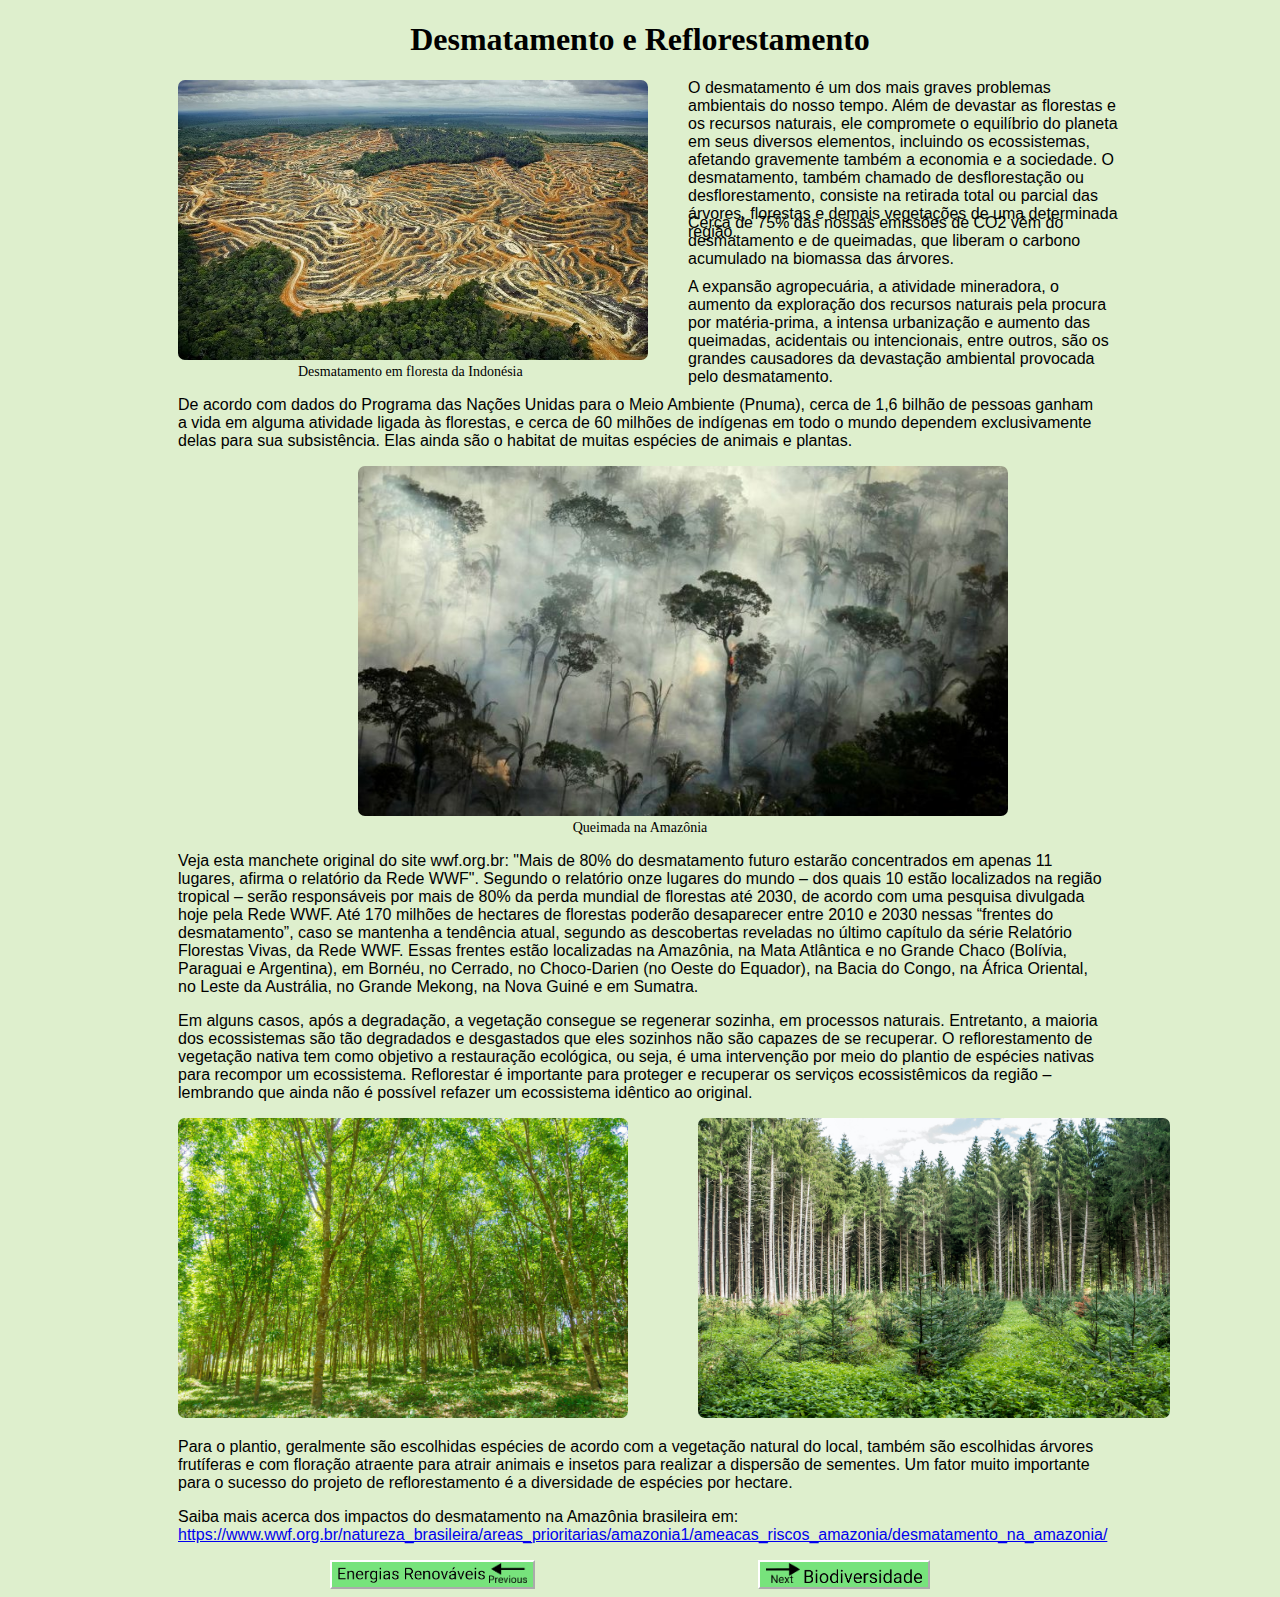
<file: reflorestamento.html>
<!DOCTYPE html>
<html lang="pt-br">

<head>
    <link rel="stylesheet" type="text/css" href="./CSS/main.css">
    <link rel="shortcut icon" href="./img/icone3.png" type="image/x-icon">
    <meta charset="utf-8" />
    <title>Reflorestamento</title>
</head>

<body>
    <h1 class="titulo2">Desmatamento e Reflorestamento</h1>

    <img class="palm" src="./img/palm-oil-plantation.jpg">

    <p class="descrição9">Desmatamento em floresta da Indonésia</p>

    <p class="texto4">O desmatamento é um dos mais graves problemas ambientais do nosso tempo. Além de devastar as
        florestas e os recursos naturais, ele compromete o equilíbrio do planeta em seus diversos elementos, incluindo
        os ecossistemas,
        afetando gravemente também a economia e a sociedade. O desmatamento, também chamado de desflorestação ou
        desflorestamento, consiste na retirada total ou parcial das árvores, florestas e demais vegetações de uma
        determinada região.
    </p>

    <p class="texto41">Cerca de 75% das nossas emissões de CO2 vêm do desmatamento e de queimadas, que liberam o carbono
        acumulado na biomassa das árvores.
    </p>

    <p class="texto42">A expansão agropecuária, a atividade mineradora, o aumento da exploração dos recursos naturais
        pela procura por
        matéria-prima, a intensa urbanização e aumento das queimadas, acidentais ou intencionais, entre outros, são os
        grandes causadores da devastação ambiental provocada pelo desmatamento.
    </p>

    <p class="texto3">De acordo com dados do Programa das Nações Unidas para o Meio Ambiente (Pnuma), cerca de 1,6
        bilhão de pessoas
        ganham a vida em alguma atividade ligada às florestas, e cerca de 60 milhões de indígenas em todo o mundo
        dependem exclusivamente delas para sua subsistência. Elas ainda são o habitat de muitas espécies de animais e
        plantas.
    </p>

    <img class="queimada" src="./img/queimada.jpg">

    <p class="descrição10">Queimada na Amazônia</p>

    <p class="texto3">Veja esta manchete original do site wwf.org.br: "Mais de 80% do desmatamento futuro estarão
        concentrados em apenas
        11 lugares, afirma o relatório da Rede WWF".
        Segundo o relatório onze lugares do mundo – dos quais 10 estão localizados na região tropical – serão
        responsáveis por mais de 80% da perda mundial de florestas até 2030, de acordo com uma pesquisa divulgada hoje
        pela Rede WWF.
        Até 170 milhões de hectares de florestas poderão desaparecer entre 2010 e 2030 nessas “frentes do desmatamento”,
        caso se mantenha a tendência atual, segundo as descobertas reveladas no último capítulo da série Relatório
        Florestas Vivas, da Rede WWF. Essas frentes estão localizadas na Amazônia, na Mata Atlântica e no Grande Chaco
        (Bolívia, Paraguai e Argentina), em Bornéu, no Cerrado, no Choco-Darien (no Oeste do Equador), na Bacia do
        Congo, na África Oriental, no Leste da Austrália, no Grande Mekong, na Nova Guiné e em Sumatra.
    </p>

    <p class="texto3">Em alguns casos, após a degradação, a vegetação consegue se regenerar sozinha, em processos
        naturais. Entretanto,
        a maioria dos ecossistemas são tão degradados e desgastados que eles sozinhos não são capazes de se recuperar.
        O reflorestamento de vegetação nativa tem como objetivo a restauração ecológica, ou seja, é uma intervenção por
        meio do plantio de espécies nativas para recompor um ecossistema. Reflorestar é importante para proteger e
        recuperar os serviços ecossistêmicos da região – lembrando que ainda não é possível refazer um ecossistema
        idêntico ao original.
    </p>

    <img class="reflorestamento" src="./img/reflorestamento.jpg">

    <img class="floresta" src="./img/floresta-reflorestada.jpg">

    <p class="texto3">Para o plantio, geralmente são escolhidas espécies de acordo com a vegetação natural do local,
        também são
        escolhidas árvores frutíferas e com floração atraente para atrair animais e insetos para realizar a dispersão de
        sementes. Um fator muito importante para o sucesso do projeto de reflorestamento é a diversidade de espécies por
        hectare.
    </p>

    <p class="texto3">Saiba mais acerca dos impactos do desmatamento na Amazônia brasileira em:
        <a href="https://www.wwf.org.br/natureza_brasileira/areas_prioritarias/amazonia1/ameacas_riscos_amazonia/desmatamento_na_amazonia/"
            target="blank">https://www.wwf.org.br/natureza_brasileira/areas_prioritarias/amazonia1/ameacas_riscos_amazonia/desmatamento_na_amazonia/</a>
    </p>
    <a href="biodiversidade.html">
        <button class="b3"><img class="image" src="./img/next.png">
            <img class="bio" src="./img/biodiversidade.png">
        </button>
    </a>
    <a href="energia.html">
        <button class="b2">
            <img class="energia1" src="./img/energia.png">
            <img class="image" src="./img/previous.png">
        </button>
    </a>

</body>

</html>
</file>
<file: CSS/main.css>
body {
    background-color: #deefcd;
}
.imagem{
    display: block;
    margin-top: -8px;
    margin-bottom: auto;
    margin-left: -8px;
    margin-right: -8px;
}
.titulo{
    font-family: Arial, Helvetica, sans-serif;
    text-align: center;
    font-weight: 900;
    color: white;
    margin-top: -120px;
}
.subtitulo{
    text-align: center;
    font-size: 18px;
    line-height: 5px;
    font-family: rajdhani,sans-serif;
    font-style: normal;
    font-weight: normal;
    font-weight: 900;
}
.subtitulo2{
    width: 1000px;
    font-family: rajdhani,sans-serif;
    font-style: normal;
    font-weight: bold;
    font-size: 32px;
    margin-top: 50px;
    text-align: left;
    margin-left: 290px;
}
.imagem1 {
    height: 350px;
    display: block;
    margin-left: auto;
    margin-right: auto;
}
.imagem2 {
    display: block;
    margin-left: 640px;
    margin-right: 400px;
    border-radius: 7px;
    width: 500px;
    height: 350px;
    margin-top: -50px;
}
.video {
    margin-left: 250px;
}
.b1 {
    margin-left: 800px;
    background-color: #77E37C;
    border-color: white;
}
.b1:hover{
    border-color: #77E37C;
}
.b2{
    position: absolute;
    margin-left: -600px;
    background-color: #77E37C;
    border-color: white;
}
.b2:hover{
    border-color: #77E37C;
}
.b21{
    margin-left: 300px;
    background-color: #77E37C;
    border-color: white;
}
.b21:hover{
    border-color: #77E37C;
}
.b3 {
    margin-left: 750px;
    background-color: #77E37C;
    border-color: white;
}
.b3:hover{
    border-color: #77E37C;
}
.image{
    height: 20px;
}
.arq{
    height: 16px;
}
.energia{
    height: 16px;
}
.reflorestamento1{
    height: 14px;
}
.energia1{
    height: 16px;
}
.bio{
    height: 14px;
}
.mudanças{
    height: 16px;
}
.equipe{
    height: 20px;
}
.contatos{
    height: 14px;
}
.texto{
    margin-left: 330px;
    margin-right: 330px;
    margin-top: 60px;
    text-align: left;
    font-family: rajdhani,sans-serif;
    color: black;
}
.texto1{
    margin-left: 330px;
    margin-right: 330px;
    margin-top: 30px;
    text-align: left;
    font-family: rajdhani,sans-serif;
    color: black;
}
.texto2{
    font-family: rajdhani,sans-serif;
    line-height: 20px;
    text-align: center;
    margin-top: -300px;
    margin-left: 225px;
    margin-right: 730px;
}
.texto5{
    font-family: Roboto;
    font-size: 15px;
    text-align: center;
}
.texto3{
    font-family: rajdhani,sans-serif;
    text-align: left;
    margin-left: 170px;
    margin-right: 170px;
}
.texto3{
    font-family: rajdhani,sans-serif;
    text-align: left;
    margin-left: 170px;
    margin-right: 170px;
}
.texto31{
    font-family: rajdhani,sans-serif;
    text-align: left;
    margin-left: 170px;
    margin-right: 700px;
}
.texto3{
    font-family: rajdhani,sans-serif;
    text-align: left;
    margin-left: 170px;
    margin-right: 170px;
}
.texto32{
    font-family: rajdhani,sans-serif;
    text-align: left;
    margin-left: 170px;
    margin-right: 170px;
    margin-top: -15px;
}
.texto4{
    position: absolute;
    text-align: left;
    font-family: rajdhani,sans-serif;
    margin-top: -315px;
    margin-left: 680px;
    margin-right: 160px;
}
.texto41{
    position: absolute;
    font-family: rajdhani,sans-serif;
    text-align: left;
    margin-top: -180px;
    margin-left: 680px;
    margin-right: 160px;
}
.texto42{
    position: absolute;
    font-family: rajdhani,sans-serif;
    text-align: left;
    margin-top: -116px;
    margin-left: 680px;
    margin-right: 160px;
}
.descrição{
    text-align: center;
    margin-top: 0px;
    font-size: 14px;
    margin-top: 5px;
}
.descrição2{
    position: absolute;
    margin-left: 800px;
    margin-top: 5px;
}
.descrição3{
    font-size: 14px;
    margin-top: 5px;
    margin-left: 270px;
}
.descrição4{
    font-size: 14px;
    margin-top: 5px;
    margin-left: 790px;
    margin-top: -30px;
}
.descrição5{
    font-size: 14px;
    margin-top: 5px;
    text-align: center;
}
.descrição6{
    font-size: 14px;
    margin-top: 5px;
    text-align: center;
    margin-right: 15px;
}
.descrição7{
    font-size: 14px;
    margin-top: 5px;
    text-align: center;
}
.descrição8{
    font-size: 14px;
    margin-top: 5px;
    margin-left: 285px;
}
.descrição9{
    font-size: 14px;
    margin-top: 0px;
    margin-left: 290px;
}
.descrição10{
    font-size: 14px;
    margin-top: 0px;
    text-align: center;
}
.descrição11{
    font-size: 14px;
    margin-top: 0px;
    margin-left: 320px;
}
.link12{
    text-decoration: none;
}
.link1{
    text-align: center;
}
.subtitulo3{
    text-align: center;
    margin-top: 60px;
}
.lista1{
    font-family: rajdhani,sans-serif;
    margin-left: 20%;
    margin-right: 20%;
}
.subtitulo4{
    text-align: center;
    margin-top: 50px;
}
.lista2{
    font-family: rajdhani,sans-serif;
    margin-left: 20%;
    margin-right: 20%;
}
.lista21{
    font-family: rajdhani,sans-serif;
    margin-left: 150px;
    margin-right: 170px;
}
.sugestao1{
    font-family: rajdhani,sans-serif;
    text-align: left;
    margin-left: 18%;
    margin-right: 18%;
    margin-top: 50px;
}
.subtitulo3{
    text-align: center;
}
.titulo2{
    font-weight: bold;
    text-align: center;
}
.titulo3{
    font-family: rajdhani,sans-serif;
    margin-left: 170px;
}
.xisto{
    position: absolute;
    margin-left: 700px;
    height: 200px;
    width: 400px;
    margin-top: -3px;
    border-radius: 7px;
}
.horizonte{
    margin-left: 170px;
    height: 290px;
    border-radius: 7px;
}
.flutuante{
    position: absolute;
    height: 290px;
    margin-left: 60px;
    border-radius: 7px;
}
.eolico{
    height: 300px;
    margin-left: 350px;
    border-radius: 7px;
}
.itaipu{
    height: 300px;
    margin-left: 430px;
    border-radius: 7px;
}
.video1{
    margin-left: 380px;
}
.video2{
    position: absolute;
    margin-left: 750px;
    height: 250px;
    width: 400px;
    margin-top: -300px;
}
.video3{
    position: absolute;
    margin-left: 720px;
    height: 280px;
    width: 430px;
    margin-top: -320px;
}
.geotermica{
    height: 300px;
    margin-left: 410px;
    border-radius: 7px;
}
.pecem{
    margin-left: 170px;
    height: 280px;
    border-radius: 7px;
}
.link{
    margin-left: 260px;
}
.palm{
    margin-left: 170px;
    border-radius: 7px;
    height: 280px;
    width: 470px;
}
.queimada{
    height: 350px;
    width: 650px;
    border-radius: 7px;
    margin-left: 350px;
}
.reflorestamento{
    margin-left: 170px;
    height: 300px;
    border-radius: 7px;
}
.floresta{
    position: absolute;
    border-radius: 7px;
    height: 300px;
    margin-left: 70px;
}
.barreira{
    height: 300px;
    width: 500px;
    margin-left: 170px;
    border-radius: 7px;
}
.lista3{
    list-style-type: decimal;
    font-family: rajdhani,sans-serif;
    text-align: left;
    margin-left: 170px;
}
.nome1{
    margin-left: 170px;
}
.animal1{
    width: 160px;
    height: 100px;
    caption-side: top;
    text-align: center;
    margin-left: 170px;
    -webkit-transition: all 1s ease;
    -moz-transition: all 1s ease;
    -ms-transition: all 1s ease;
    -o-transition: all 1s ease;
    transition: all 1s ease;
}
.animal1:hover{
    -webkit-transform:scale(1.25);
    -moz-transform:scale(1.25);
    -ms-transform:scale(1.25);
    -o-transform:scale(1.25);
    transform:scale(1.25);
}
.nome2{
    margin-left: 350px;
    position: absolute;
    margin-top: -137px;
}
.animal2{
    width: 160px;
    height: 100px;
    position: absolute;
    margin-left: 20px;
    margin-top: 0px;
    -webkit-transition: all 1s ease;
    -moz-transition: all 1s ease;
    -ms-transition: all 1s ease;
    -o-transition: all 1s ease;
    transition: all 1s ease;
}
.animal2:hover{
    -webkit-transform:scale(1.25);
    -moz-transform:scale(1.25);
    -ms-transform:scale(1.25);
    -o-transform:scale(1.25);
    transform:scale(1.25);
}
.nome3{
    margin-left: 530px;
    position: absolute;
    margin-top: -137px;
}
.animal3{
    width: 160px;
    height: 100px;
    position: absolute;
    margin-left: 200px;
    margin-top: 0px;
    -webkit-transition: all 1s ease;
    -moz-transition: all 1s ease;
    -ms-transition: all 1s ease;
    -o-transition: all 1s ease;
    transition: all 1s ease;
}
.animal3:hover{
    -webkit-transform:scale(1.25);
    -moz-transform:scale(1.25);
    -ms-transform:scale(1.25);
    -o-transform:scale(1.25);
    transform:scale(1.25);
}
.nome4{
    margin-left: 710px;
    position: absolute;
    margin-top: -137px;
}
.animal4{
    width: 160px;
    height: 100px;
    position: absolute;
    margin-left: 380px;
    margin-top: 0px;
    -webkit-transition: all 1s ease;
    -moz-transition: all 1s ease;
    -ms-transition: all 1s ease;
    -o-transition: all 1s ease;
    transition: all 1s ease;
}
.animal4:hover{
    -webkit-transform:scale(1.25);
    -moz-transform:scale(1.25);
    -ms-transform:scale(1.25);
    -o-transform:scale(1.25);
    transform:scale(1.25);
}
.nome5{
    margin-left: 890px;
    position: absolute;
    margin-top: -137px;
}
.animal5{
    width: 160px;
    height: 100px;
    position: absolute;
    margin-left: 560px;
    margin-top: 0px;
    -webkit-transition: all 1s ease;
    -moz-transition: all 1s ease;
    -ms-transition: all 1s ease;
    -o-transition: all 1s ease;
    transition: all 1s ease;
}
.animal5:hover{
    -webkit-transform:scale(1.25);
    -moz-transform:scale(1.25);
    -ms-transform:scale(1.25);
    -o-transform:scale(1.25);
    transform:scale(1.25);
}
.nome6{
    margin-left: 1070px;
    position: absolute;
    margin-top: -137px;
}
.animal6{
    width: 90px;
    height: 100px;
    position: absolute;
    margin-left: 740px;
    margin-top: 0px;
    -webkit-transition: all 1s ease;
    -moz-transition: all 1s ease;
    -ms-transition: all 1s ease;
    -o-transition: all 1s ease;
    transition: all 1s ease;
}
.animal6:hover{
    -webkit-transform:scale(1.25);
    -moz-transform:scale(1.25);
    -ms-transform:scale(1.25);
    -o-transform:scale(1.25);
    transform:scale(1.25);
}
.nome7{
    margin-left: 170px;
    position: absolute;
    margin-top: 10px;
}
.animal7{
    width: 160px;
    height: 100px;
    position: absolute;
    margin-left: -160px;
    margin-top: 150px;
    -webkit-transition: all 1s ease;
    -moz-transition: all 1s ease;
    -ms-transition: all 1s ease;
    -o-transition: all 1s ease;
    transition: all 1s ease;
}
.animal7:hover{
    -webkit-transform:scale(1.25);
    -moz-transform:scale(1.25);
    -ms-transform:scale(1.25);
    -o-transform:scale(1.25);
    transform:scale(1.25);
}
.nome8{
    margin-left: 350px;
    position: absolute;
    margin-top: 10px;
}
.animal8{
    width: 160px;
    height: 100px;
    position: absolute;
    margin-left: 20px;
    margin-top: 150px;
    -webkit-transition: all 1s ease;
    -moz-transition: all 1s ease;
    -ms-transition: all 1s ease;
    -o-transition: all 1s ease;
    transition: all 1s ease;
}
.animal8:hover{
    -webkit-transform:scale(1.25);
    -moz-transform:scale(1.25);
    -ms-transform:scale(1.25);
    -o-transform:scale(1.25);
    transform:scale(1.25);
}
.nome9{
    margin-left: 530px;
    position: absolute;
    margin-top: 10px;
}
.animal9{
    width: 160px;
    height: 100px;
    position: absolute;
    margin-left: 200px;
    margin-top: 150px;
    -webkit-transition: all 1s ease;
    -moz-transition: all 1s ease;
    -ms-transition: all 1s ease;
    -o-transition: all 1s ease;
    transition: all 1s ease;
}
.animal9:hover{
    -webkit-transform:scale(1.25);
    -moz-transform:scale(1.25);
    -ms-transform:scale(1.25);
    -o-transform:scale(1.25);
    transform:scale(1.25);
}
.nome10{
    margin-left: 710px;
    position: absolute;
    margin-top: 10px;
}
.animal10{
    width: 160px;
    height: 100px;
    position: absolute;
    margin-left: 380px;
    margin-top: 150px;
    -webkit-transition: all 1s ease;
    -moz-transition: all 1s ease;
    -ms-transition: all 1s ease;
    -o-transition: all 1s ease;
    transition: all 1s ease;
}
.animal10:hover{
    -webkit-transform:scale(1.25);
    -moz-transform:scale(1.25);
    -ms-transform:scale(1.25);
    -o-transform:scale(1.25);
    transform:scale(1.25);
}
.nome11{
    margin-left: 890px;
    position: absolute;
    margin-top: 10px;
}
.animal11{
    width: 160px;
    height: 100px;
    position: absolute;
    margin-left: 560px;
    margin-top: 150px;
    -webkit-transition: all 1s ease;
    -moz-transition: all 1s ease;
    -ms-transition: all 1s ease;
    -o-transition: all 1s ease;
    transition: all 1s ease;
}
.animal11:hover{
    -webkit-transform:scale(1.25);
    -moz-transform:scale(1.25);
    -ms-transform:scale(1.25);
    -o-transform:scale(1.25);
    transform:scale(1.25);
}
.nome12{
    margin-left: 1070px;
    position: absolute;
    margin-top: 10px;
}
.animal12{
    width: 90px;
    height: 100px;
    position: absolute;
    margin-left: 740px;
    margin-top: 150px;
    -webkit-transition: all 1s ease;
    -moz-transition: all 1s ease;
    -ms-transition: all 1s ease;
    -o-transition: all 1s ease;
    transition: all 1s ease;
}
.animal12:hover{
    -webkit-transform:scale(1.25);
    -moz-transform:scale(1.25);
    -ms-transform:scale(1.25);
    -o-transform:scale(1.25);
    transform:scale(1.25);
}
.titulo4{
    text-align: center;
    margin-top: 200px;
}
.titulo5{
    text-align: center;

}
.derretimento{
    margin-left: 170px;
    height: 300px;
    width: 500px;
}
.tornado{
    position: absolute;
    margin-left: 10px;
    height: 300px;
    width: 500px;
}
.queimada1{
    margin-left: 170px;
    height: 300px;
    width: 500px;
    margin-top: 5px;
}
.seca{
    position: absolute;
    margin-left: 10px;
    height: 300px;
    width: 500px;
    margin-top: 5px;
}
.poluição{
    margin-left: 270px;
    height: 450px;
    width: 800px;
}
.contato1{
    height: 300px;
    margin-left: 250px;
    margin-top: 50px;
}
.nomecontato1{
    margin-left: 310px;
    font-size: 25px;
    margin-top: 0px;
}
.apr{
    text-align: center;
    margin-left: 250px;
    font-size: 25px;
    margin-right: 250px;
}
.formulario{
    margin-left: 550px;
    margin-top: 150px;
}
.contato2{
    position: absolute;
    height: 300px;
    margin-top: 50px;
    margin-left: 200px;
}
.nomecontato2{
    margin-left: 780px;
    font-size: 25px;
    margin-top: -52px;
}
</file>
